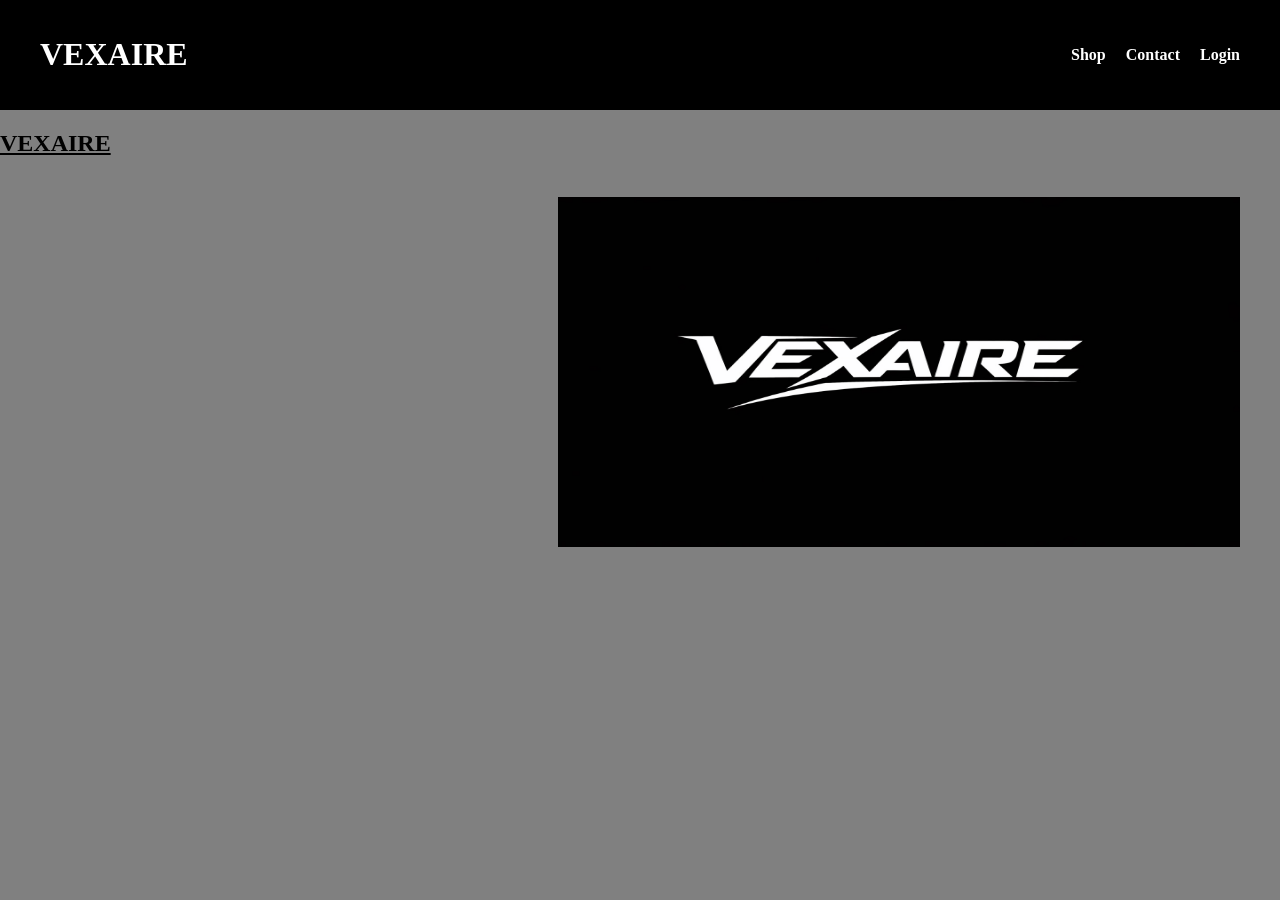
<file: index.html>
<!Doctype html>
<html lang="en">

<head>
    <title>VEXAIRE</title>
    <meta charset="UTF-8">
    <link rel="stylesheet" href="index.css">
  <link rel="icon" type="image/jpg" href="939B0C6F-46E1-40B0-B658-803C40F01E1D.png" width="500" height="500">
  </head>

<body>
  <header>
    <h1>VEXAIRE</h1>
    
    <nav class="header-links">
        <a href="Shop.html">Shop</a>
        <a href="contacts.html">Contact</a>
          <a href="login.html">Login</a>
    </nav>
</header>
<aside>
  <h1>VEXAIRE </h1>
  </aside>

<div class="container">
  <div class="dots">
  
<p> 
<br>
 </p>
  </div>
  
  <img src="939B0C6F-46E1-40B0-B658-803C40F01E1D.png" width="700" height="350">
</div>

     

</body>
</html>
</file>
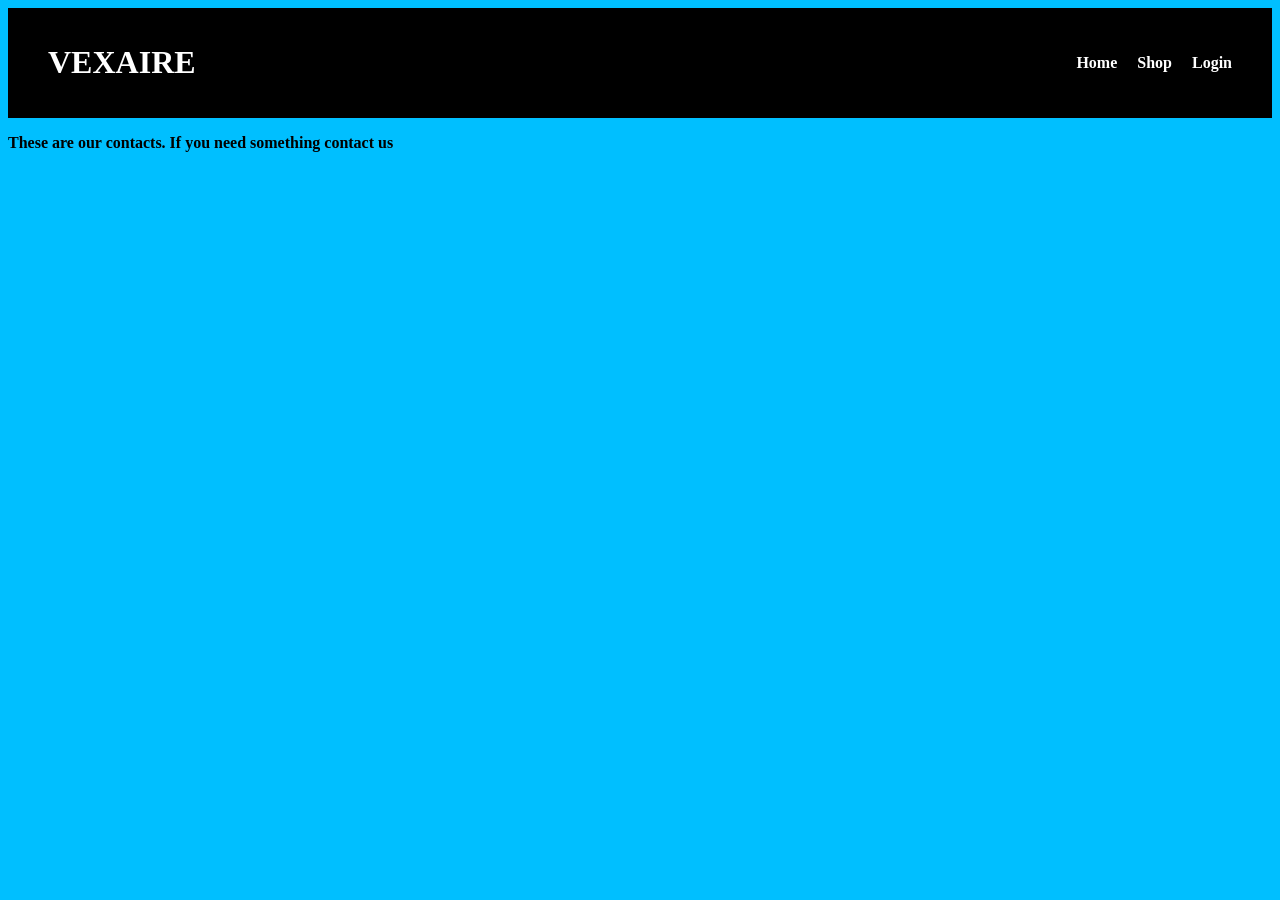
<file: contacts.html>
<!DOCTYPE html>
<html lang="en">
<head>
<meta charset="UTF-8">
    <link rel="stylesheet" href="contact.css">
    <link rel="icon" type="image/jpg" href="939B0C6F-46E1-40B0-B658-803C40F01E1D.png" width="500" height="500">
<title>Contact Us | VEXAIRE</title>
</head>
<body>
<header>
    <h1>VEXAIRE</h1>
   
    <nav class="header-links">
    <a href="index.html">Home</a>
    <a href="Shop.html">Shop</a>
    <a href="login.html">Login</a> </nav>
   
</header>

  <p> <strong>These are our contacts. If you need something contact us</strong></p>
<h1> </h1>
<h1></h1>
     
</body>
</html>
</file>
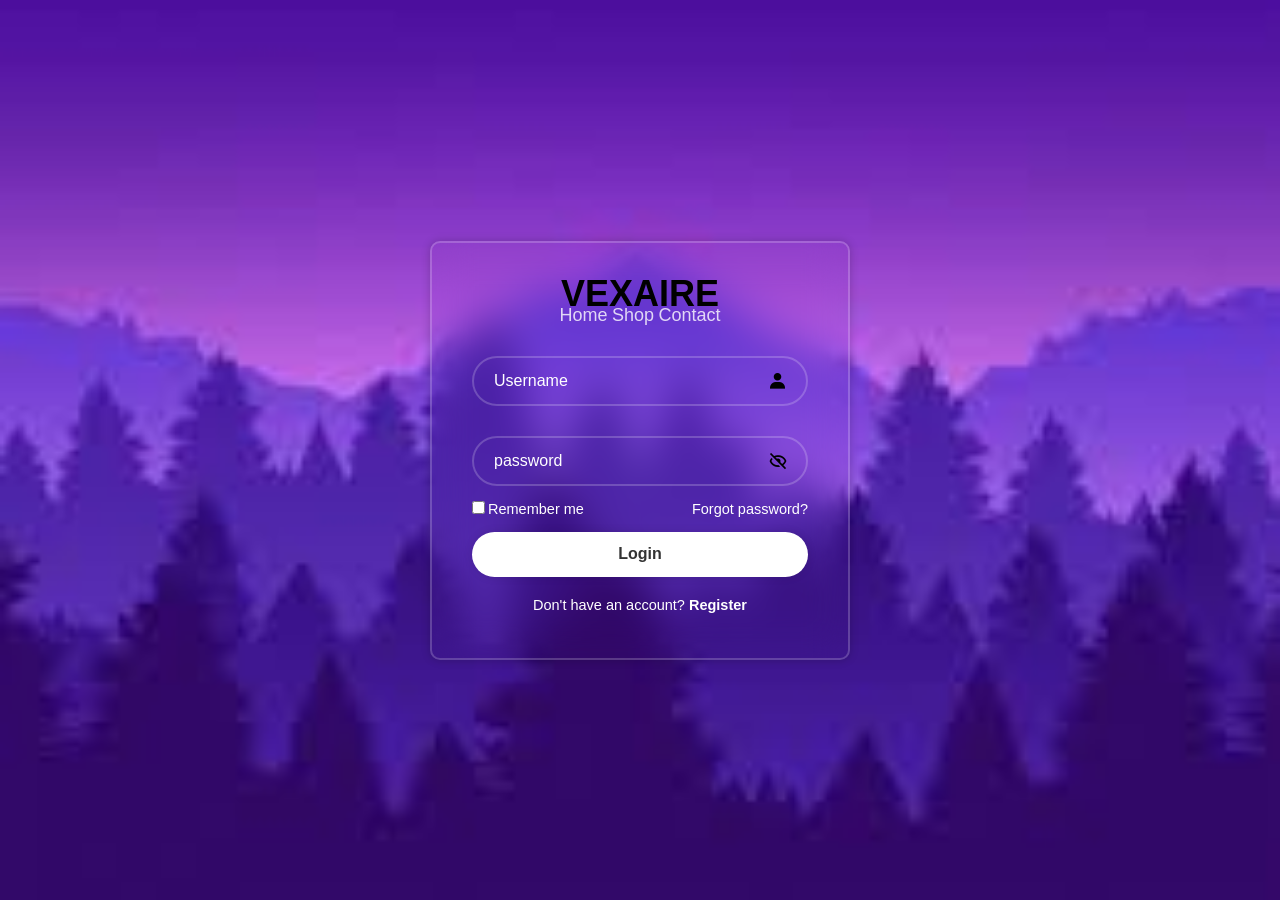
<file: login.html>
<!DOCTYPE html>
<html lang="en">
<head>
    <meta charset="UTF-8">
    <meta http-equiv="X-UA-Compatible" content="IE=edge">
    <meta name="viewport" content="width=device-width,
    initial-scale=1.0">
    <title>Login | VEXAIRE</title>
    <link rel="stylesheet" href="login.css">
    <link  href="https://unpkg.com/boxicons@2.1.4/css/boxicons.min.css" rel="stylesheet">
    <link rel="icon" type="image/jpg" href="939B0C6F-46E1-40B0-B658-803C40F01E1D.png" width="500" height="500">
</head>

<body>
   
    <div class="wrapper">
        <form action="index.html">
        <h1>VEXAIRE</h1>

       <nav class="login-nav">
        <a href="index.html">Home</a>
        <a href="Shop.html">Shop</a>
        <a href="contacts.html">Contact</a>
       </nav>
      
        <div class="input-box">
            <input type="text" placeholder="Username" required>
            <i class="bx bxs-user"></i> 
        </div>

        <div class="input-box">
            <input type="password" id="loginPass" placeholder="password" minlength="7" required>
            <i class="bx bx-hide" id="toggleIcon" style="cursor: pointer;"></i>
        </div>

        <div class="remember-forgot">
            <label><input type="checkbox">Remember me</label>
            <a href="password.html">Forgot password?</a>
        </div>

        <button type="submit" class="btn">Login</button>

        <div class="register-link">
            <p>Don't have an account? <a href="register.html">Register</a></p>
        </div>
    </form>
    </div>

<script src="scr.js"></script>

</body>

</html>
</file>
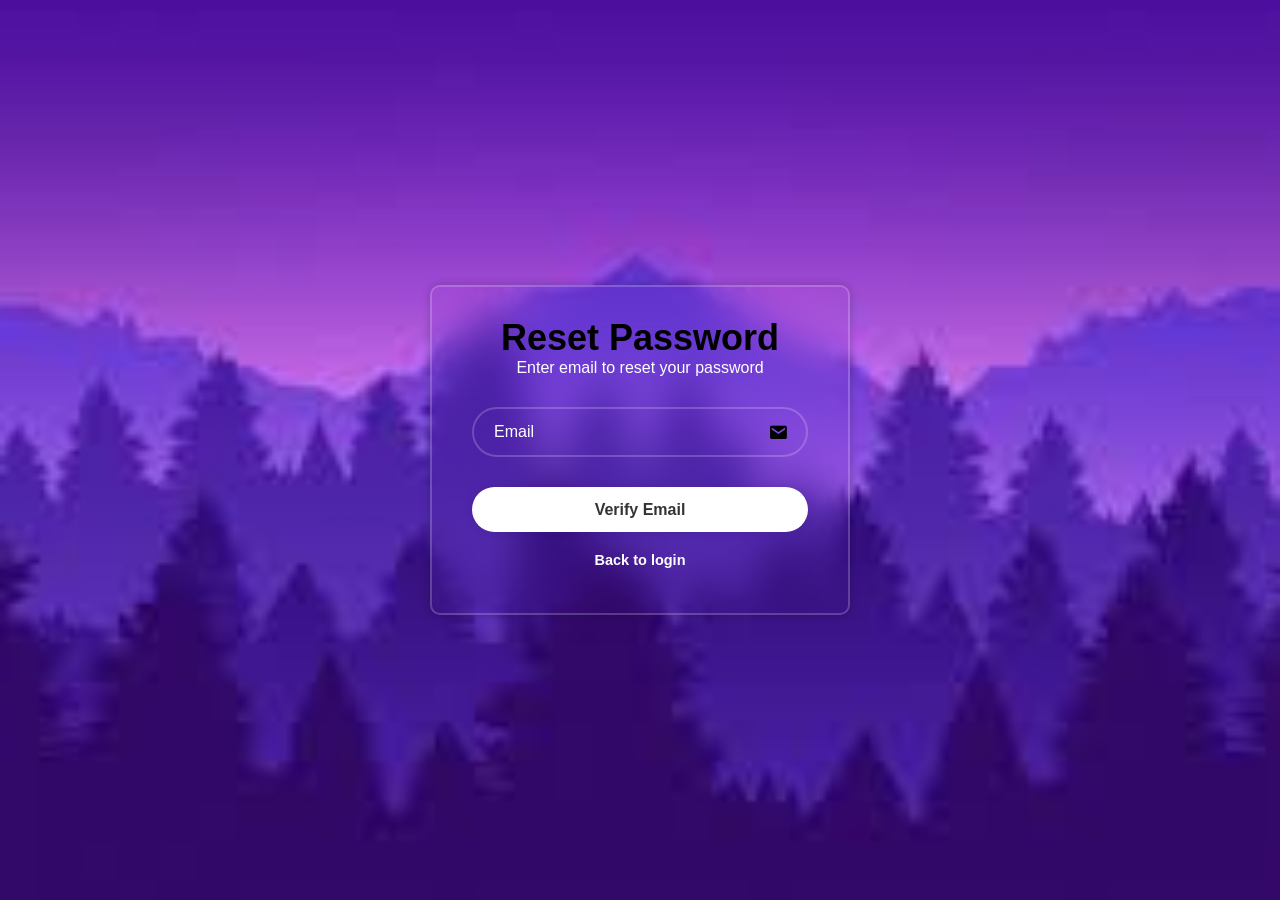
<file: password.html>
<!DOCTYPE html>
<html lang="en">
<head>
    <meta charset="UTF-8">
    <meta name="viewport" content="width=device-width, initial-scale=1.0">
    <title>Reset Password | VEXAIRE</title>
    <link rel="stylesheet" href="login.css">
    <link href="https://unpkg.com/boxicons@2.1.4/css/boxicons.min.css" rel="stylesheet">
    <style>   
        .password-fields { display: none; }
    </style>
    <link rel="icon" type="image/jpg" href="939B0C6F-46E1-40B0-B658-803C40F01E1D.png" width="500" height="500">
</head>
<body>
    <div class="wrapper"> 
        <form id="resetForm">
            <h1 id="mainTitle">Reset Password</h1>
            <p id="infoText" style="text-align: center; margin-bottom: 20px;">
                Enter email to reset your password
            </p>
            
            <div class="input-box email-field">
                <input type="email" id="emailInput" placeholder="Email" required>
                <i class='bx bxs-envelope'></i>
            </div>

            <div class="input-box password-fields">
    <input type="password" id="newPass" placeholder="New Password" minlength="7">
    <i class='bx bx-hide toggle-password' style="cursor: pointer;"></i>
</div>
<div class="input-box password-fields">
    <input type="password" id="confirmPass" placeholder="Confirm New Password" minlength="7">
    <i class='bx bx-hide toggle-password' style="cursor: pointer;"></i>
</div>

            <button type="submit" id="actionBtn" class="btn">Verify Email</button>

            <div class="register-link">
                 <p><a href="login.html">Back to login</a></p>
            </div>
       </form>
    </div>

    <script>

// Kod för att visa/dölja båda lösenorden i Reset Password
document.querySelectorAll('.toggle-password').forEach(icon => {
    icon.addEventListener('click', function() {
        const input = this.parentElement.querySelector('input');
        const isPassword = input.type === 'password';
        
        input.type = isPassword ? 'text' : 'password';
        this.classList.toggle('bx-show');
        this.classList.toggle('bx-hide');
    });
});

        const resetForm = document.getElementById('resetForm');
        const emailField = document.querySelector('.email-field');
        const passwordFields = document.querySelectorAll('.password-fields');
        const actionBtn = document.getElementById('actionBtn');
        const infoText = document.getElementById('infoText');
        const mainTitle = document.getElementById('mainTitle');

        let currentStep = 1; // Håller koll på om vi är i steg 1 eller 2

        resetForm.addEventListener('submit', (e) => {
            e.preventDefault();

            if (currentStep === 1) {
                // --- STEG 1: Kontrollera om emailen finns ---
                const inputEmail = document.getElementById('emailInput').value;
                const savedEmail = localStorage.getItem('registeredEmail');

                if (inputEmail === savedEmail) {
                    // Om rätt email: Byt till steg 2
                    currentStep = 2;
                    emailField.style.display = 'none'; // Dölj email-rutan
                    passwordFields.forEach(f => f.style.display = 'block'); // Visa lösenordsrutor
                    
                    mainTitle.innerText = "New Password";
                    infoText.innerText = "Choose a strong password";
                    actionBtn.innerText = "Update Password";
                } else {
                    alert("Email not found. Make sure you typed it correctly!");
                }

            } else {
                // --- STEG 2: Spara det nya lösenordet ---
                const pass1 = document.getElementById('newPass').value;
                const pass2 = document.getElementById('confirmPass').value;

                if (pass1 === pass2) {
                    // Uppdatera lösenordet i LocalStorage
                    localStorage.setItem('registeredPass', pass1);
                    
                    window.location.href = "login.html";
                } else {
                    alert("Passwords do not match!");
                }
            }
        });
    </script>
</body>
</html>
</file>
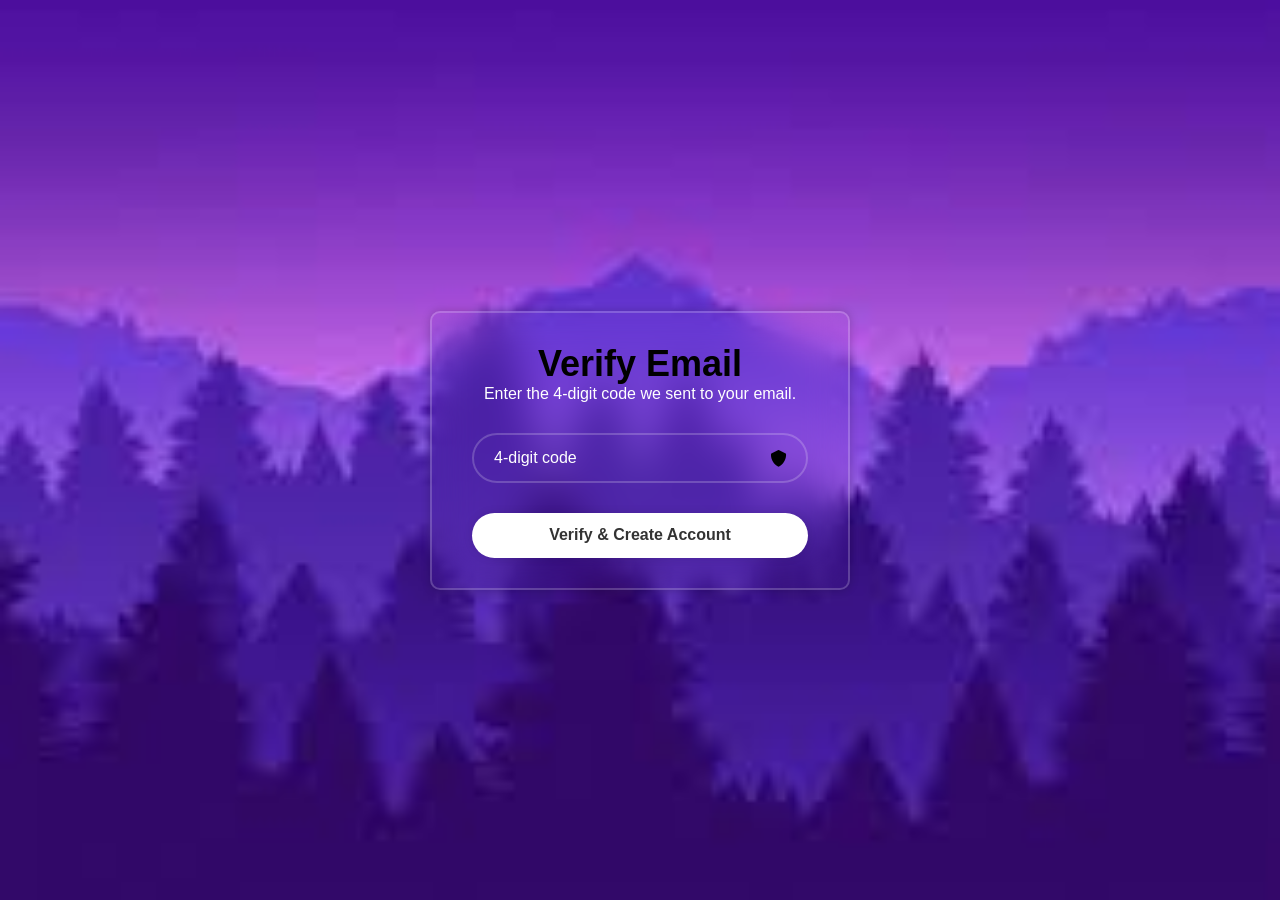
<file: verify.html>
<!DOCTYPE html>
<html lang="en">
<head>
    <meta charset="UTF-8">
    <meta name="viewport" content="width=device-width, initial-scale=1.0">
    <title>Verify Account | VEXAIRE</title>
    <link rel="stylesheet" href="login.css">
    <link href="https://unpkg.com/boxicons@2.1.4/css/boxicons.min.css" rel="stylesheet">
    <link rel="icon" type="image/jpg" href="939B0C6F-46E1-40B0-B658-803C40F01E1D.png" width="500" height="500">
</head>
<body>
    <div class="wrapper"> 
        <form id="verifyForm">
            <h1>Verify Email</h1>
            <p style="text-align: center; margin-bottom: 20px;">
                Enter the 4-digit code we sent to your email.
            </p>
            
           

         <div class="input-box">
    <input 
        type="text" 
        id="verificationCode" 
        placeholder="4-digit code" 
        inputmode="numeric" 
        pattern="[0-9]*" 
        maxlength="4" 
        oninput="this.value = this.value.replace(/[^0-9]/g, '');"
        required>
    <i class='bx bxs-shield'></i>
</div>

            <button type="submit" class="btn">Verify & Create Account</button>
       </form>
    </div>

    <script>
        const verifyForm = document.getElementById('verifyForm');

        verifyForm.addEventListener('submit', (e) => {
            e.preventDefault();

            // Get the code the user typed, and the code we saved in localStorage
            const userCode = document.getElementById('verificationCode').value;
            const savedCode = localStorage.getItem('tempCode');

            if (userCode === savedCode) {
                // If correct, move the temporary data to the final registered data
                localStorage.setItem('registeredUser', localStorage.getItem('tempUser'));
                localStorage.setItem('registeredEmail', localStorage.getItem('tempEmail'));
                localStorage.setItem('registeredPass', localStorage.getItem('tempPass'));

                // Clear the temporary data so it doesn't take up space
                localStorage.removeItem('tempUser');
                localStorage.removeItem('tempEmail');
                localStorage.removeItem('tempPass');
                localStorage.removeItem('tempCode');

                alert("Account successfully verified and created!");
                
                // Send them to the login page
                window.location.href = "login.html";
            } else {
                alert("Incorrect verification code. Please try again.");
            }
        });
        // Inkludera EmailJS SDK (lägg denna i din <head> eller längst ner i <body>)
// <script src="https://cdn.jsdelivr.net/npm/@emailjs/browser@3/dist/email.min.js"></script>


    </script>
</body>
</html>
</file>
<file: index.css>
header {
    background-color: black;
    color: white;
    padding: 15px 40px;
    
    
    display: flex; 
    justify-content: space-between; 
    align-items: center; 
}


.header-links {
    display: flex;
    gap: 20px; 
    align-items: center;
}

.header-links a {
    color: white;
    text-decoration: none;
    font-weight: bold;
}

header h1{color: white;}
body{
    margin: 0;
    background-color: gray; }
p{ color: black;
margin: 0; line-height: 1.5;
}
div{ color: black; 
}
aside{ color: black;
}

aside h1 {
    text-decoration: underline;
}

.container {
    display: flex;
    justify-content: space-between; 
    align-items: flex-start;
}

.main-title {
    display: block;       
    width: 100%;         
    text-align: center;    
    margin: 40px 0;        
    text-decoration: underline;
}


.container {
    display: flex;         
    justify-content: center; 
    align-items: flex-start; 
    gap: 50px;           
    padding: 20px;
    max-width: 1200px;     
    margin: 0 auto;        
}


.dots {
    width: 40%;  
}         

.dots p {
    font-size: 20px;
    font-weight: 400;
    line-height: 1.6;      
    display: block;    
    color: black;    
}
</file>
<file: contact.css>
header {
    background-color: black;
    color: white;
    padding: 15px 40px;
    
    /* Dessa tre rader sköter placeringen: */
    display: flex; 
    justify-content: space-between; /* Trycker loggan till vänster och nav till höger */
    align-items: center; /* Centrerar allt i höjdled */
}

/* Styla länkarna och kundvagnen som ligger till höger */
.header-links {
    display: flex;
    gap: 20px; /* Mellanrum mellan Home, Contact och Vagnen */
    align-items: center;
}

.header-links a {
    color: white;
    text-decoration: none;
    font-weight: bold;
}

body{
    background-color: deepskyblue;

}
</file>
<file: login.css>
.bx{
    color: black;
}
* {
    margin: 0;
    padding: 0;
    box-sizing: border-box;
    font-family: "poppins", sans-serif;
}

body{
    display: flex;
    justify-content: center;
    align-items: center;
    min-height: 100vh;
    background: url('dark\ forest.jfif') no-repeat;
    background-size: cover;
    background-position: center;
}

.wrapper {
    width: 420px;
    background: transparent;
    border: 2px solid rgba(255, 255, 255, .2);
    backdrop-filter: blur(20px);
    box-shadow: 0 0 10px rgba(0, 0, 0, .2);
    color: #fff;
    border-radius: 10px;
    padding: 30px 40px;
}

.wrapper h1 {
    font-size: 36px;
    text-align: center;
}
.wrapper .input-box {
    position: relative;
    width: 100%;
    height: 50px;
    margin: 30px 0;
}
.input-box input {
    width: 100%;
    height: 100%;
    background: transparent;
    border: none;
    outline: none;
    border: 2px solid rgba(255, 255, 255, .2);
    border-radius: 40px;
    font-size: 16px;
    color: #fff;
    padding: 20px 45px 20px 20px;
}
.input-box input::placeholder {
    color: #fff;
}
.input-box i {
    position: absolute;
    right: 20px;
top: 50%;
transform: translateY(-50%);
font-size: 20px;
cursor: pointer;
z-index: 999;
}
.wrapper .remember-forgot {
    display: flex;
    justify-content: space-between;
    font-size: 14.5px;
    margin: -15px 0 15px;
}
.remember-forgot label input {
    accent-color: #fff;
    margin-right: 3px;
}
.remember-forgot a {
    color: #fff;
    text-decoration: none;
}
.remember-forgot a:hover {
    text-decoration: underline;
}
.wrapper .btn {
    width: 100%;
    height: 45px;
    background: #fff;
    border: none;
    outline: none;
    border-radius: 40px;
    box-shadow: 0 0 10px rgba(0, 0, 0, .1);
    cursor: pointer;
    font-size: 16px;
    color: #333;
    font-weight: 600;
}
.wrapper .register-link {
    font-size: 14.5px;
    text-align: center;
     margin: 20px 0 15px;
}
.register-link p a {
    color: #fff;
    text-decoration: none;
    font-weight: 600;
}
.register-link p a:hover {
    text-decoration: underline;
}
h1 {
    color: black;
}

.input-box i#toggleIcon {
    cursor: pointer;
    z-index: 10; 
}


.input-box i#toggleIcon:hover {
    color: #7d2ae8; 
}

.login-nav {
    text-align: center;
    margin-top: -10px; 
    margin-bottom: 20px; 
}

.login-nav a {
    color: white;
    text-decoration: none; 
    font-size: 18px;
    font-weight: 500;
    opacity: 0.8; 
    transition: opacity 0.3s;
}

.login-nav a:hover {
    opacity: 1;
    text-decoration: underline; 
}
</file>
